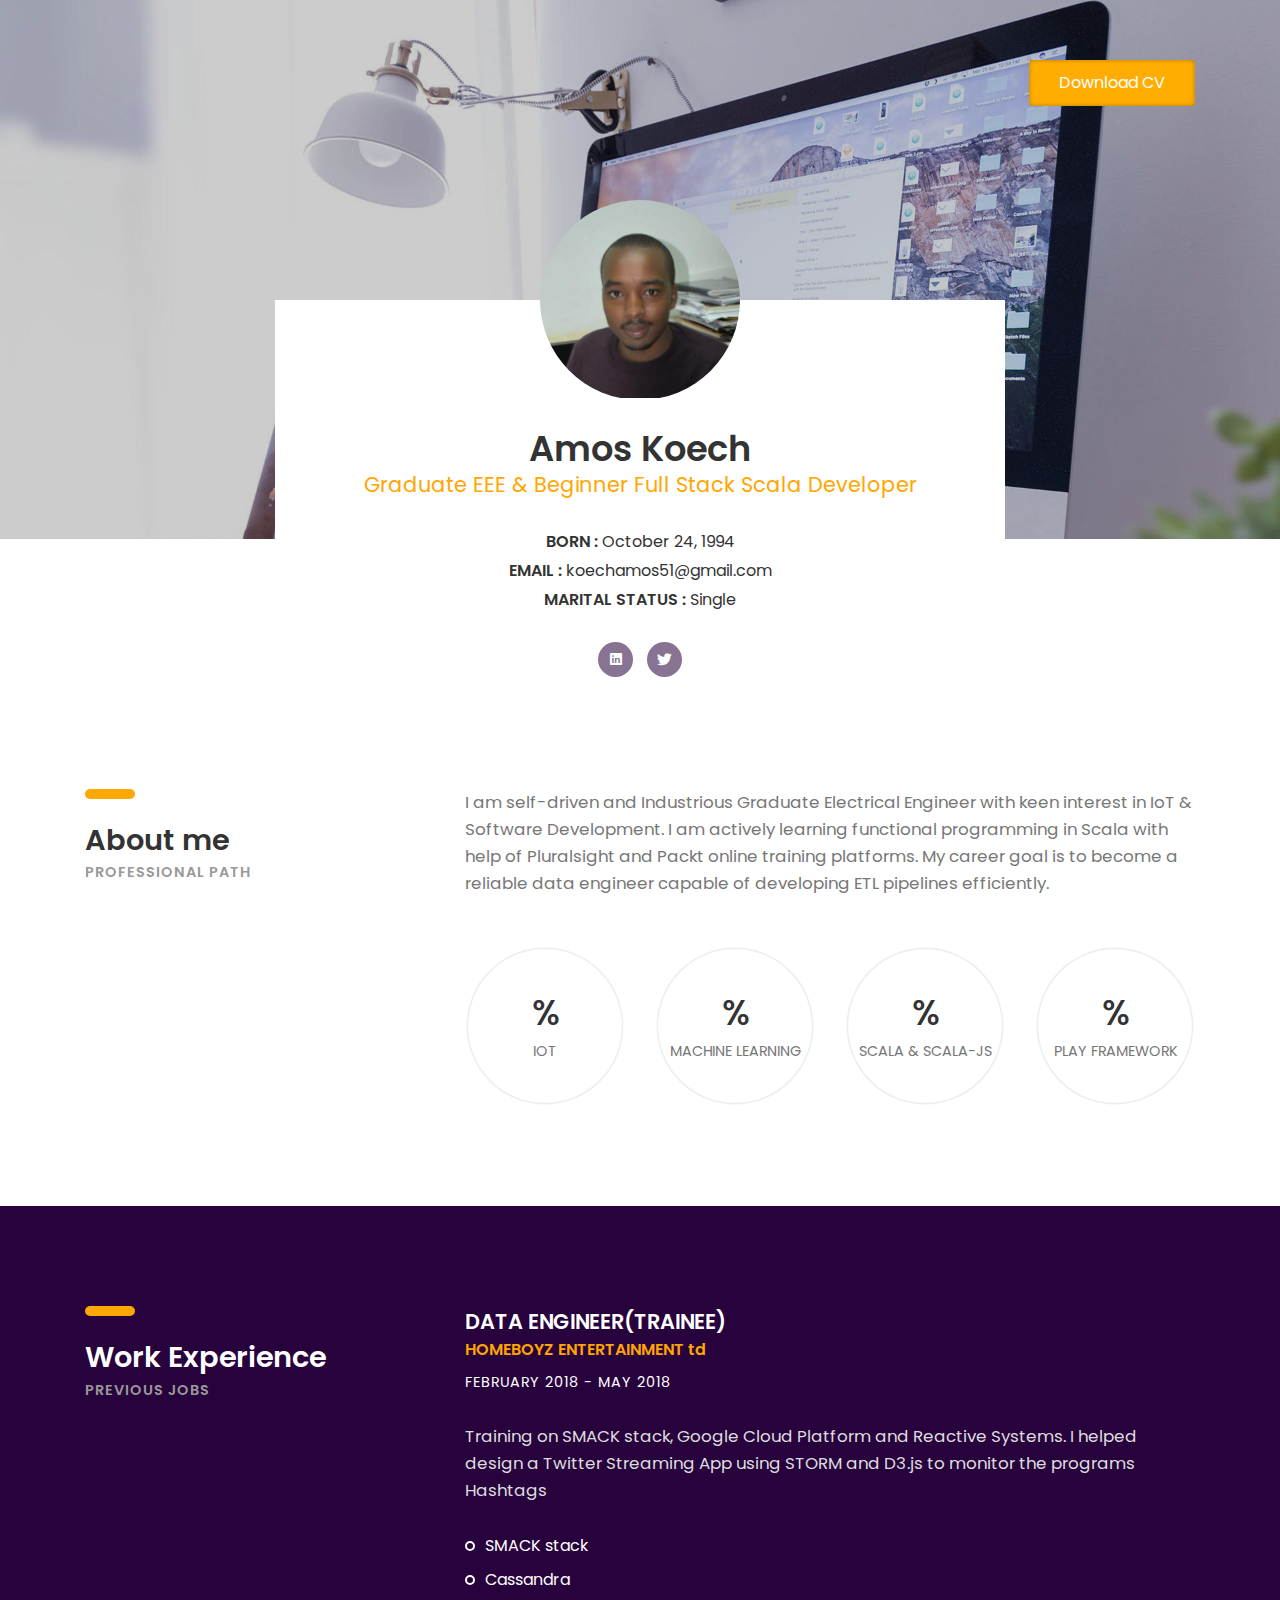
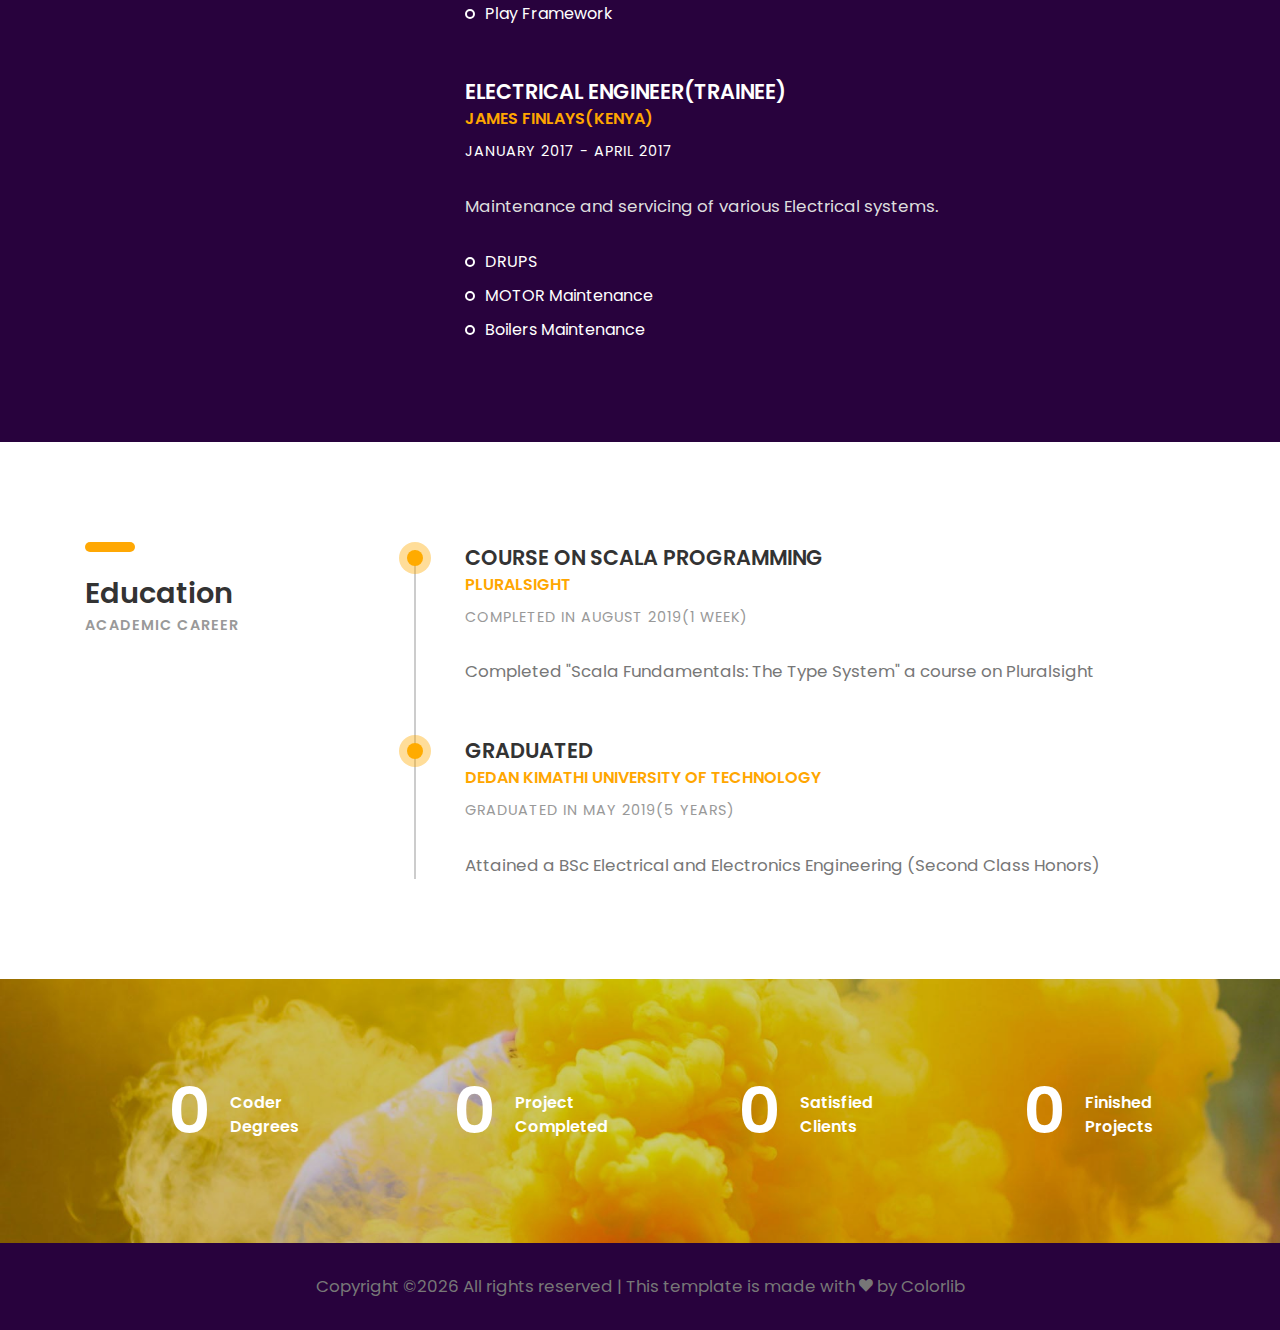
<file: index.html>
<!DOCTYPE HTML>
<html lang="en">
<head>
	<title>Amos Koech</title>
	<meta http-equiv="X-UA-Compatible" content="IE=edge">
    <meta name="viewport" content="width=device-width, initial-scale=1">
	<meta charset="UTF-8">
	
	
	<!-- Font -->
	
	<link href="https://fonts.googleapis.com/css?family=Poppins:400,500,600,700%7CAllura" rel="stylesheet">
	
	<!-- Stylesheets -->
	
	<link href="css/bootstrap.css" rel="stylesheet">
	
	<link href="css/ionicons.css" rel="stylesheet">
	
	<link href="css/fluidbox.min.css" rel="stylesheet">
	
	<link href="css/styles.css" rel="stylesheet">
	
	<link href="css/responsive.css" rel="stylesheet">
	
</head>
<body>
	<header>
		<div class="container">
			<a class="downlad-btn" href="https://drive.google.com/file/d/1t7Xlvso0vQbgx-dZzXdcrtJsyY6UZg6x/view?usp=sharing">Download CV</a>
		</div>
	</header>

	<section class="intro-section">
		<div class="container">
			<div class="row">
				<div class="col-md-1 col-lg-2"></div>
				<div class="col-md-10 col-lg-8">
					<div class="intro">
						<div class="profile-img"><img src="images/pict-profile.jpg" alt=""></div>
						<h2><b>Amos Koech</b></h2>
						<h4 class="font-yellow">Graduate EEE & Beginner Full Stack Scala Developer</h4>
						<ul class="information margin-tb-30">
							<li><b>BORN : </b>October 24, 1994</li>
							<li><b>EMAIL : </b>koechamos51@gmail.com</li>
							<li><b>MARITAL STATUS : </b>Single</li>
						</ul>
						
						<ul class="social-icons">
							<!--<li><a href="#"><i class="ion-social-pinterest"></i></a></li>-->
							<li><a href="https://www.linkedin.com/in/amos-koech-487096117/"><i class="ion-social-linkedin"></i></a></li>
							<!--<li><a href="#"><i class="ion-social-instagram"></i></a></li> -->
							<!--<li><a href="#"><i class="ion-social-facebook"></i></a></li> -->
							<li><a href="https://twitter.com/koech_amos"><i class="ion-social-twitter"></i></a></li>
						</ul>
					</div><!-- intro -->
				</div><!-- col-sm-8 -->
			</div><!-- row -->
		</div><!-- container -->
	</section><!-- intro-section -->
	
	<section class="about-section section">
		<div class="container">
			<div class="row">
				<div class="col-sm-4">
					<div class="heading">
						<h3><b>About me</b></h3>
						<h6 class="font-lite-black"><b>PROFESSIONAL PATH</b></h6>
					</div>
				</div><!-- col-sm-4 -->
				<div class="col-sm-8">
					<p class="margin-b-50">I am self-driven and Industrious Graduate Electrical Engineer with keen interest in IoT & Software Development.
                                            I am actively learning functional programming in Scala with help of Pluralsight and Packt online training platforms.
											My career goal is to become a reliable data engineer capable of developing ETL pipelines efficiently.                       
										</p>
                                                                
					<div class="row">
						<div class="col-sm-6 col-md-6 col-lg-3">
							<div class="radial-prog-area margin-b-30">
								<div class="radial-progress" data-prog-percent=".20">
									<div></div>
									<h6 class="progress-title">IOT</h6>
								</div>
							</div><!-- radial-prog-area-->
						</div><!-- col-sm-6-->
					
						<div class="col-sm-6 col-md-6 col-lg-3">
							<div class="radial-prog-area margin-b-30">
								<div class="radial-progress" data-prog-percent=".05">
									<div></div>
									<h6 class="progress-title">MACHINE LEARNING</h6>
								</div>
							</div><!-- radial-prog-area-->
						</div><!-- col-sm-6-->
						
						<div class="col-sm-6 col-md-6 col-lg-3">
							<div class="radial-prog-area margin-b-30">
								<div class="radial-progress" data-prog-percent=".15">
									<div></div>
									<h6 class="progress-title">SCALA & SCALA-JS</h6>
								</div>
							</div><!-- radial-prog-area-->
						</div><!-- col-sm-6-->
						
						<div class="col-sm-6 col-md-6 col-lg-3">
							<div class="radial-prog-area margin-b-50">
								<div class="radial-progress" data-prog-percent=".06">
									<div></div>
									<h6 class="progress-title">PLAY FRAMEWORK</h6>
								</div>
							</div><!-- radial-prog-area-->
						</div><!-- col-sm-6-->
					
					</div><!-- row -->
				</div><!-- col-sm-8 -->
			</div><!-- row -->
		</div><!-- container -->
	</section><!-- about-section -->
	
	<section class="experience-section section">
		<div class="container">
			<div class="row">
				<div class="col-sm-4">
					<div class="heading">
						<h3><b>Work Experience</b></h3>
						<h6 class="font-lite-black"><b>PREVIOUS JOBS</b></h6>
					</div>
				</div><!-- col-sm-4 -->
				<div class="col-sm-8">
				
					<div class="experience margin-b-50">
						<h4><b>DATA ENGINEER(TRAINEE)</b></h4>
						<h5 class="font-yellow"><b>HOMEBOYZ ENTERTAINMENT td</b></h5>
						<h6 class="margin-t-10">FEBRUARY 2018 - MAY 2018</h6>
						<p class="font-semi-white margin-tb-30">Training on SMACK stack, Google Cloud Platform and Reactive Systems.
							I helped design a Twitter Streaming App using STORM and D3.js to monitor the programs Hashtags </p>
						<ul class="list margin-b-30">
							<li>SMACK stack</li>
							<li>Cassandra</li>
							<li>Play Framework</li>
						</ul>
					</div><!-- experience -->
					
					<div class="experience margin-b-50">
						<h4><b>ELECTRICAL ENGINEER(TRAINEE)</b></h4>
						<h5 class="font-yellow"><b>JAMES FINLAYS(KENYA)</b></h5>
						<h6 class="margin-t-10">JANUARY 2017 - APRIL 2017</h6>
						<p class="font-semi-white margin-tb-30">Maintenance and servicing of various Electrical systems. </p>
						<ul class="list margin-b-30">
							<li>DRUPS</li>
							<li>MOTOR Maintenance</li>
							<li>Boilers Maintenance</li>
						</ul>
					</div><!-- experience -->
					
				</div><!-- col-sm-8 -->
			</div><!-- row -->
		</div><!-- container -->
		
	</section><!-- experience-section -->
	
	<section class="education-section section">
		<div class="container">
			<div class="row">
				<div class="col-sm-4">
					<div class="heading">
						<h3><b>Education</b></h3>
						<h6 class="font-lite-black"><b>ACADEMIC CAREER</b></h6>
					</div>
				</div><!-- col-sm-4 -->
				<div class="col-sm-8">
					<div class="education-wrapper">
						<!--
						<div class="education margin-b-50">
							<h4><b>MASTER DEGREE IN SCIENCE</b></h4>
							<h5 class="font-yellow"><b>UCLA - SCIENCE AND ENGINEERING</b></h5>
							<h6 class="font-lite-black margin-t-10">GRADUATED IN MAY 2010(2 YEARS)</h6>
							<p class="margin-tb-30">Duis non volutpat arcu, eu mollis tellus. Sed finibus aliquam neque sit amet sodales. 
							Lorem ipsum dolor sit amet, consectetur adipiscing elit. Nulla maximus pellentes que velit, 
							quis consequat nulla effi citur at. Maecenas sed massa tristique.Duis non volutpat arcu, 
							eu mollis tellus. Sed finibus aliquam neque sit amet sodales. </p>
						</div> education -->
						
						<div class="education margin-b-50">
							<h4><b>COURSE ON SCALA PROGRAMMING</b></h4>
							<h5 class="font-yellow"><b>PLURALSIGHT</b></h5>
							<h6 class="font-lite-black margin-t-10">COMPLETED IN AUGUST 2019(1 WEEK)</h6>
							<p class="margin-tb-30">Completed "Scala Fundamentals: The Type System" a course on Pluralsight </p>
						</div><!-- education -->
						
						<div class="education margin-b-50">
							<h4><b>GRADUATED</b></h4>
							<h5 class="font-yellow"><b>DEDAN KIMATHI UNIVERSITY OF TECHNOLOGY</b></h5>
							<h6 class="font-lite-black margin-t-10">GRADUATED IN MAY 2019(5 YEARS)</h6>
							<p class="margin-tb-30">Attained a BSc Electrical and Electronics Engineering (Second Class Honors) </p>
						</div><!-- education -->
					</div><!-- education-wrapper -->
				</div><!-- col-sm-8 -->
			</div><!-- row -->
		</div><!-- container -->
		
	</section><!-- about-section -->
	
	<section class="counter-section" id="counter">
		<div class="container">
			<div class="row">
			
				<div class="col-sm-6 col-md-6 col-lg-3">
					<div class="counter margin-b-30">
						<h1 class="title"><b><span class="counter-value" data-duration="400" data-count="0">0</span></b></h1>
						<h5 class="desc"><b>Coder Degrees</b></h5>
					</div><!-- counter -->
				</div><!-- col-md-3-->
				
				<div class="col-sm-6 col-md-6 col-lg-3">
					<div class="counter margin-b-30">
						<h1 class="title"><b><span class="counter-value" data-duration="1400" data-count="0">0</span></b></h1>
						<h5 class="desc"><b>Project Completed</b></h5>
					</div><!-- counter -->
				</div><!-- col-md-3-->
				
				<div class="col-sm-6 col-md-6 col-lg-3">
					<div class="counter margin-b-30">
						<h1 class="title"><b><span class="counter-value" data-duration="700" data-count="0">0</span></b></h1>
						<h5 class="desc"><b>Satisfied Clients</b></h5>
					</div><!-- counter -->
				</div><!-- col-md-3-->
				
				<div class="col-sm-6 col-md-6 col-lg-3">
					<div class="counter margin-b-30">
						<h1 class="title"><b><span class="counter-value" data-duration="2000" data-count="0">0</span></b></h1>
						<h5 class="desc"><b>Finished Projects</b></h5>
					</div><!-- margin-b-30 -->
				</div><!-- col-md-3-->
				
			</div><!-- row-->
		</div><!-- container-->
    </section><!-- counter-section-->
	
	<footer>
		<p class="copyright">
			<!-- Link back to Colorlib can't be removed. Template is licensed under CC BY 3.0. -->
Copyright &copy;<script>document.write(new Date().getFullYear());</script> All rights reserved | This template is made with <i class="ion-heart" aria-hidden="true"></i> by <a href="https://colorlib.com" target="_blank">Colorlib</a>
<!-- Link back to Colorlib can't be removed. Template is licensed under CC BY 3.0. -->
		</p>


	</footer>
	
	
	<!-- SCRIPTS -->
				
	<script src="common-js/jquery-3.2.1.min.js"></script>
	
	<script src="common-js/tether.min.js"></script>
	
	<script src="common-js/bootstrap.js"></script>
	
	<script src="common-js/isotope.pkgd.min.js"></script>
	
	<script src="common-js/jquery.waypoints.min.js"></script>
	
	<script src="common-js/progressbar.min.js"></script>
	
	<script src="common-js/jquery.fluidbox.min.js"></script>
	
	<script src="common-js/scripts.js"></script>
	
</body>
</html>
</file>
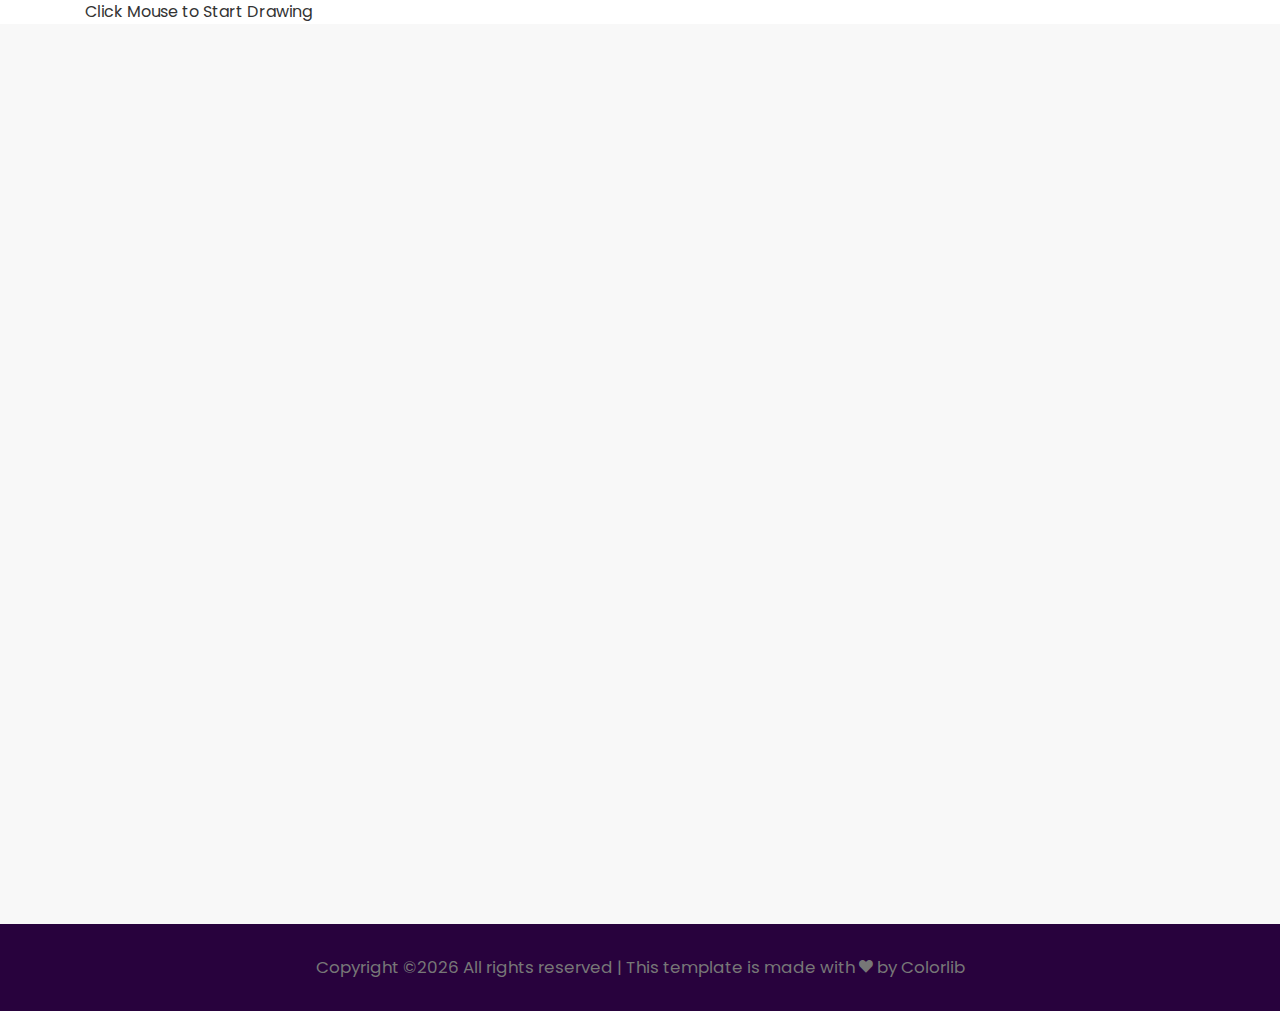
<file: index-mouse.html>
<!DOCTYPE html>
<html>
<head>
  <title>Example Scala.js application</title>
  <meta http-equiv="Content-Type" content="text/html; charset=UTF-8"/>
  <!-- Font -->
	
	<link href="https://fonts.googleapis.com/css?family=Poppins:400,500,600,700%7CAllura" rel="stylesheet">
	
	<!-- Stylesheets -->
	
	<link href="css/bootstrap.css" rel="stylesheet">
	
	<link href="css/ionicons.css" rel="stylesheet">
	
	<link href="css/fluidbox.min.css" rel="stylesheet">
	
	<link href="css/styles.css" rel="stylesheet">
	
	<link href="css/responsive.css" rel="stylesheet">
</head>
<body style="margin: 0px">
	<div class="container">
  <h5>Click Mouse to Start Drawing</h5>
	</div>
<div>
    <canvas style="display: block" id="canvas" width="255" height="255"/>
</div>

<script type="text/javascript" src="scala-js/mouse.js"></script>
  <script>
    example.ScalaJSExample().main(document.getElementById('canvas'));
</script>
		<footer>
		<p class="copyright">
			<!-- Link back to Colorlib can't be removed. Template is licensed under CC BY 3.0. -->
Copyright &copy;<script>document.write(new Date().getFullYear());</script> All rights reserved | This template is made with <i class="ion-heart" aria-hidden="true"></i> by <a href="https://colorlib.com" target="_blank">Colorlib</a>
<!-- Link back to Colorlib can't be removed. Template is licensed under CC BY 3.0. -->
		</p>


	</footer>
</body>
</html>
</file>
<file: css/styles.css>
/*
====================================================

* 	[Master Stylesheet]
	
	Theme Name :  
	Version    :  
	Author     :  
	Author URI :  

====================================================

	TOC
	
	1. PRIMARY STYLES
	2. COMMONS FOR PAGE DESIGN
	3. HEADER
	4. INTRO SECTION
	5. PORFOLIO SECTION
	6. ABOUT SECTION
	7. EXPERIENCE SECTION
	8. EDUCATION SECTION
	9. COUNTER SECTION
	10. FOOTER

====================================================


/* ---------------------------------
1. PRIMARY STYLES
--------------------------------- */

html{ font-size: 100%; height: 100%; overflow-x: hidden; margin: 0px;  padding: 0px; touch-action: manipulation; }


body{ font-size: 16px; font-family: 'Poppins', serif; width: 100%; height: 100%; margin: 0; font-weight: 400;
	-webkit-font-smoothing: antialiased; -moz-osx-font-smoothing: grayscale; word-wrap: break-word; 
	color: #333; }

h1, h2, h3, h4, h5, h6, p, a, ul, span, li, img, inpot, button{ margin: 0; padding: 0; }

h1,h2,h3,h4,h5,h6{ line-height: 1.5; font-weight: inherit; }

h1,h2,h3{ font-family: 'Poppins', cursive; }

p{ line-height: 1.6; font-size: 1.05em; font-weight: 400; color: #777; }

h1{ font-size: 4em; line-height: 1; }
h2{ font-size: 2.2em; line-height: 1.1; }
h3{ font-size: 1.8em; }
h4{ font-size: 1.3em; }
h5{ font-size: 1em; }
h6{ font-size: .9em; letter-spacing: 1px; }

a, button{ display: inline-block; text-decoration: none; color: inherit; line-height: 1; 
	-webkit-transition: all .25s ease-in-out; transition: all .25s ease-in-out; }

a:focus, a:active, a:hover,
button:focus, button:active, button:hover,
a b.light-color:hover{ text-decoration: none; color: #FFA804; }

b{ font-weight: 600; }

img{ width: 100%; }

li{ list-style: none; display: inline-block; }

span{ display: inline-block; }

button{ outline: 0; border: 0; background: none; cursor: pointer; }

.icon{ font-size: 1.1em; display: inline-block; line-height: inherit; }

[class^="icon-"]:before, [class*=" icon-"]:before{ line-height: inherit; }

b.max-bold{ font-weight: 700; }



/* ---------------------------------
2. COMMONS FOR PAGE DESIGN
--------------------------------- */

.section{ padding: 100px 0 50px; }

.section .heading{ margin-bottom: 60px; }

.section .heading:before{ content:''; height: 10px; width: 50px; border-radius: 5px;
	margin-bottom: 20px; display: block; background: #FFA804; }
	
.margin-t-10{ margin-top: 10px; }

.margin-b-30{ margin-bottom: 30px; }
.margin-b-50{ margin-bottom: 50px; }

.margin-tb-30{ margin-top: 30px; margin-bottom: 30px; }

.font-yellow{ color: #FFA600; }

.font-semi-white{ color: #ddd; }

.font-lite-black{ color: #999; }


/* ---------------------------------
3. HEADER
--------------------------------- */

header{ position: absolute; top: 30px; left: 0; right: 0; z-index: 100; }

header .heading-wrapper{ border-radius: 5px; padding: 30px 40px 20px; background: #FFAD01; color: #fff; }

header .info{ margin-bottom: 10px; }

header .info .icon{ float: left; font-size: 30px; }

header .info .right-area{ margin-left: 45px; }

header .downlad-btn{ padding: 15px 30px; border-radius: 4px; float: right; margin-top: 30px;
	box-shadow: inset 0 0px 4px rgba(0,0,0,.3); background: #FFAD01; color: #fff; 
	-webkit-transition: all .2s ease; transition: all .2s ease; }

header .downlad-btn:hover{ -webkit-transform: translateY(-4px); transform: translateY(-4px); }


/* ---------------------------------
4. INTRO SECTION
--------------------------------- */

.intro-section{ padding-top: 200px; position: relative; background-size: cover; 
	z-index: 1;background-image: url(../../images/slider-1-1920x1080.jpg); }

.intro-section:before{ content:''; z-index: -1; position: absolute; top: 0; bottom: 0; left: 0; 
	right: 0; background: rgba(0,0,0, .2); }
	
.intro-section:after{ content: ''; position: absolute; bottom: 0; left: 0; right: 0;
	height: 150px; z-index: -1; background: #fff; }

.intro{ padding: 0 20px; margin-top: 100px; text-align: center; background: #fff; }

.intro .profile-img{ height: 200px; width: 200px; border-radius: 100px; margin: 0 auto; 
	overflow: hidden; position: relative; top: -100px; margin-bottom: -70px;  }

.intro .information > li{ display: block; margin: 5px 0; }

.intro .social-icons > li > a{ height: 35px; line-height: 35px; width: 35px; border-radius: 20px; 
	overflow: hidden; z-index: 1; position: relative; margin: 0 5px 5px; background: #887392; color: #fff; }

.intro .social-icons > li > a:after{ content: ''; position: absolute; bottom: 0; left: 0; right: 0;
	top: 0; z-index: -1; border-radius: 20px; background: #FFA804; 
	-webkit-transition: all .2s ease; transition: all .2s ease;
	-webkit-transform: scale(0); transform: scale(0); }

.intro .social-icons > li > a:hover:after{ -webkit-transform: scale(1); transform: scale(1); }


/* ---------------------------------
5. PORFOLIO SECTION
--------------------------------- */

.portfolio-section{ padding-bottom: 0; }

.portfolio-section .portfolioFilter{ margin-top: 60px; color: #666; }

.portfolio-section .portfolioFilter a{ margin: 10px 10px 0 0; }

.portfolio-section .portfolioFilter a.current{  color: #FFA804; }

.portfolio-section .portfolioContainer{ margin-left: -15px; margin-right: -15px; }

.portfolio-section .p-item{ width: 33.333%; padding: 0 7.5px 0px; margin-top: 15px; }

.portfolio-section .p-item a{ display: inline; }

.portfolio-section .p-item.p-item-2 .img:first-child{ float: left; width: 50%; padding-right: 7.5px; }

.portfolio-section .p-item.p-item-2 .img:last-child{ float: right; width: 50%; padding-left: 7.5px; }


/* ---------------------------------
6. ABOUT SECTION
--------------------------------- */

.radial-progress{ position: relative; max-width: 200px; margin: 0 auto; }

.radial-progress .progressbar-text{ font-size: 2.2em; font-weight: 500; 
	padding-bottom: 25px!important; color: #333!important; }

.radial-progress .progressbar-text:after{ content:'%'; }

.radial-progress .progress-title{ position: absolute; top: 50%; left: 50%; width: 100%;
	letter-spacing: 0; text-align: center; transform: translate(-50%, 15px); color: #777; }

	

/* ---------------------------------
7. EXPERIENCE SECTION
--------------------------------- */

.experience-section{ background: #28023D; color: #fff; }

.experience .list > li{ display: block; position: relative; margin-bottom: 10px; padding-left: 20px; }

.experience .list > li:before{ content: ''; position: absolute; top: 50%; left: 0; height: 10px; 
	width: 10px; margin-top: -5px; display: block; border-radius: 10px; border: 2px solid #fff; }

	
/* ---------------------------------
8. EDUCATION SECTION
--------------------------------- */

.education-wrapper{ position: relative; }

.education-wrapper:after{ content:''; position: absolute; top: 8px; bottom: 0; left: -51px;
	width: 2px; background: #ccc; }

.education-wrapper .education{ position: relative; }

.education-wrapper .education:after{ content:''; position: absolute; top: 8px; left: -58px; width: 16px; 
	height: 16px; border-radius: 10px; z-index: 1;
	box-shadow: 0 0 0 8px rgba(255,171,0, .4); background: #FFAB00; }
	
	
/* ---------------------------------
9. COUNTER SECTION
--------------------------------- */

.counter-section{ position: relative; padding: 100px 0 70px; background-size: cover; z-index: 1; 
	background-image: url(../../images/slider-2-1920x600.jpg); color: #fff; }

.counter-section:after{ content:''; z-index: -1; position: absolute; top: 0; bottom: 0; left: 0; 
	right: 0; background: rgba(0,0,0, .2); }

.counter{ position: relative; }
	
.counter .title{ text-align: right; margin-right: 130px; }

.counter .desc{ position: absolute; bottom: 4px; right: 0px; width: 110px; }


/* RADIAL PREOGRESS SECTION */


.radial-progress{ position: relative; max-width: 200px; margin: 0 auto; }

.radial-progress .progressbar-text{ font-size: 2.2em; font-weight: 500; 
	padding-bottom: 25px!important; color: #333!important; }

.radial-progress .progressbar-text:after{ content:'%'; }

.radial-progress .progress-title{ position: absolute; top: 50%; left: 50%; width: 100%;
	letter-spacing: 0; text-align: center; transform: translate(-50%, 15px); color: #777; }

	
	
/* ---------------------------------
10. FOOTER
--------------------------------- */

.copyright{ text-align: center; padding: 30px 0; background: #28023D; }
</file>
<file: css/responsive.css>
/* Screens Resolution : 992px
-------------------------------------------------------------------------- */
@media only screen and (max-width: 1200px) {
	/* ---------------------------------
	9. COUNTER SECTION
	--------------------------------- */

	.counter-section{ text-align: center; padding: 50px 0 20px; }

	.counter{ display: inline-block; }
	
	.counter .desc{ text-align: left; }
}

/* Screens Resolution : 992px
-------------------------------------------------------------------------- */
@media only screen and (max-width: 992px) {
	
	/* ---------------------------------
	4. INTRO SECTION
	--------------------------------- */

	.intro-section{ padding-top: 250px; }
	
}

/* Screens Resolution : 767px
-------------------------------------------------------------------------- */
@media only screen and (max-width: 767px) {
	
	/* ---------------------------------
	1. PRIMARY STYLES
	--------------------------------- */

	p{ line-height: 1.4; }

	h1{ font-size: 3em; }
	h2{ font-size: 2em; }
	h3{ font-size: 1.8em; }


	
	/* ---------------------------------
	2. COMMONS FOR PAGE DESIGN
	--------------------------------- */

	.section{ padding: 50px 0 0px; }

	.section .heading{ margin-bottom: 30px; }

	
	/* ---------------------------------
	4. INTRO SECTION
	--------------------------------- */

	.intro-section{ padding-top: 350px; }


	/* ---------------------------------
	5. PORFOLIO SECTION
	--------------------------------- */

	.portfolio-section{ padding-bottom: 0; }
	
	.portfolio-section .portfolioFilter{ margin: 0px 0 10px; }
	
	.portfolio-section .portfolioContainer{ margin-left: 0; margin-right: 0; }

	.portfolio-section .p-item{ width: 50%; padding: 0 15px 0px; }

	.portfolio-section .p-item{ max-width: 400px; }

	
	/* ---------------------------------
	8. EDUCATION SECTION
	--------------------------------- */
	
	.education-wrapper:after,
	.education-wrapper .education:after{ display: none; }

}

/* Screens Resolution : 575px
-------------------------------------------------------------------------- */
@media only screen and (max-width: 575px) {
	
	/* ---------------------------------
	1. PRIMARY STYLES
	--------------------------------- */

	body{ font-size: 14px;  }
	

	/* ---------------------------------
	5. PORFOLIO SECTION
	--------------------------------- */
	
	.portfolio-section .p-item{ width: 100%; }
	
}

/* Screens Resolution : 479px
-------------------------------------------------------------------------- */
@media only screen and (max-width: 479px) {


}

/* Screens Resolution : 359px
-------------------------------------------------------------------------- */
@media only screen and (max-width: 359px) {
	
	/* ---------------------------------
	3. HEADER
	--------------------------------- */

	header .heading-wrapper{  padding: 30px 20px 20px; }

	header .info .icon{ font-size: 25px; }

	header .info .right-area{ margin-left: 35px; }

}

/* Screens Resolution : 290px
-------------------------------------------------------------------------- */
@media only screen and (max-width: 290px) {

	
}

/* Screens Resolution : 290px
-------------------------------------------------------------------------- */
@media only screen and (max-width: 260px) {
	
	/* ---------------------------------
	3. HEADER
	--------------------------------- */

	header .heading-wrapper{  padding: 10px 15px 0px; }

	header .info .icon{ font-size: 15px; }

	header .info .right-area{ margin-left: 20px; }
	
	/* ---------------------------------
	4. INTRO SECTION
	--------------------------------- */

	.intro .profile-img{ width: 80%; height: auto; top: 0; margin-bottom: 10px; }
	
	.intro{ padding: 20px 10px 0; margin-right: -15px; margin-left: -15px; }
	
}
</file>
<file: css/fluidbox.min.css>
@-webkit-keyframes a{0%{-webkit-transform:translate(-50%,-50%) rotateX(0) rotateY(0);transform:translate(-50%,-50%) rotateX(0) rotateY(0)}50%{-webkit-transform:translate(-50%,-50%) rotateX(-180deg) rotateY(0);transform:translate(-50%,-50%) rotateX(-180deg) rotateY(0)}to{-webkit-transform:translate(-50%,-50%) rotateX(-180deg) rotateY(-180deg);transform:translate(-50%,-50%) rotateX(-180deg) rotateY(-180deg)}}@keyframes a{0%{-webkit-transform:translate(-50%,-50%) rotateX(0) rotateY(0);transform:translate(-50%,-50%) rotateX(0) rotateY(0)}50%{-webkit-transform:translate(-50%,-50%) rotateX(-180deg) rotateY(0);transform:translate(-50%,-50%) rotateX(-180deg) rotateY(0)}to{-webkit-transform:translate(-50%,-50%) rotateX(-180deg) rotateY(-180deg);transform:translate(-50%,-50%) rotateX(-180deg) rotateY(-180deg)}}.fluidbox{outline:none}.fluidbox__overlay{background-color:hsla(0,0%,100%,.85);cursor:pointer;cursor:zoom-out;opacity:0;pointer-events:none;position:fixed;top:-100%;left:0;bottom:-100%;right:0;-webkit-transition:all .5s ease-in-out;transition:all .5s ease-in-out}.fluidbox--opened .fluidbox__overlay{pointer-events:auto}.fluidbox__wrap{background-position:center center;background-size:cover;margin:0 auto;position:relative;-webkit-transition:all .5s ease-in-out;transition:all .5s ease-in-out}.fluidbox--closed .fluidbox__thumb,.fluidbox__thumb{-webkit-transition:opacity 0s ease-in-out 0s;transition:opacity 0s ease-in-out 0s}.fluidbox__ghost{background-size:100% 100%;background-position:center center;background-repeat:no-repeat;position:absolute;-webkit-transition:opacity 0s 0s,-webkit-transform .5s 0s;transition:opacity 0s 0s,-webkit-transform .5s 0s;transition:opacity 0s 0s,transform .5s 0s;transition:opacity 0s 0s,transform .5s 0s,-webkit-transform .5s 0s}.fluidbox--opened .fluidbox__ghost{cursor:pointer;cursor:zoom-out}.fluidbox--closed .fluidbox__ghost{-webkit-transition:opacity 0s .5s,-webkit-transform .5s 0s;transition:opacity 0s .5s,-webkit-transform .5s 0s;transition:opacity 0s .5s,transform .5s 0s;transition:opacity 0s .5s,transform .5s 0s,-webkit-transform .5s 0s}.fluidbox__loader{opacity:0;-webkit-perspective:200px;perspective:200px;pointer-events:none;position:absolute;top:0;left:0;bottom:0;right:0}.fluidbox__loader:before{background-color:hsla(0,0%,100%,.85);content:'';-webkit-transform-style:preserve-3d;transform-style:preserve-3d;position:absolute;top:50%;left:50%;width:20%;padding-bottom:20%;-webkit-transform:translate(-50%,-50%);transform:translate(-50%,-50%);-webkit-transition-property:-webkit-transform;transition-property:-webkit-transform;transition-property:transform;transition-property:transform,-webkit-transform;-webkit-transition-duration:.5s;transition-duration:.5s;-webkit-transition-delay:0s;transition-delay:0s}.fluidbox--loading .fluidbox__loader{opacity:1;-webkit-transition:opacity .5s ease-in-out .5s;transition:opacity .5s ease-in-out .5s}.fluidbox--loading .fluidbox__loader:before{-webkit-animation:a 1s 0s infinite ease-in-out forwards;animation:a 1s 0s infinite ease-in-out forwards}
/*# sourceMappingURL=fluidbox.min.css.map */
</file>
